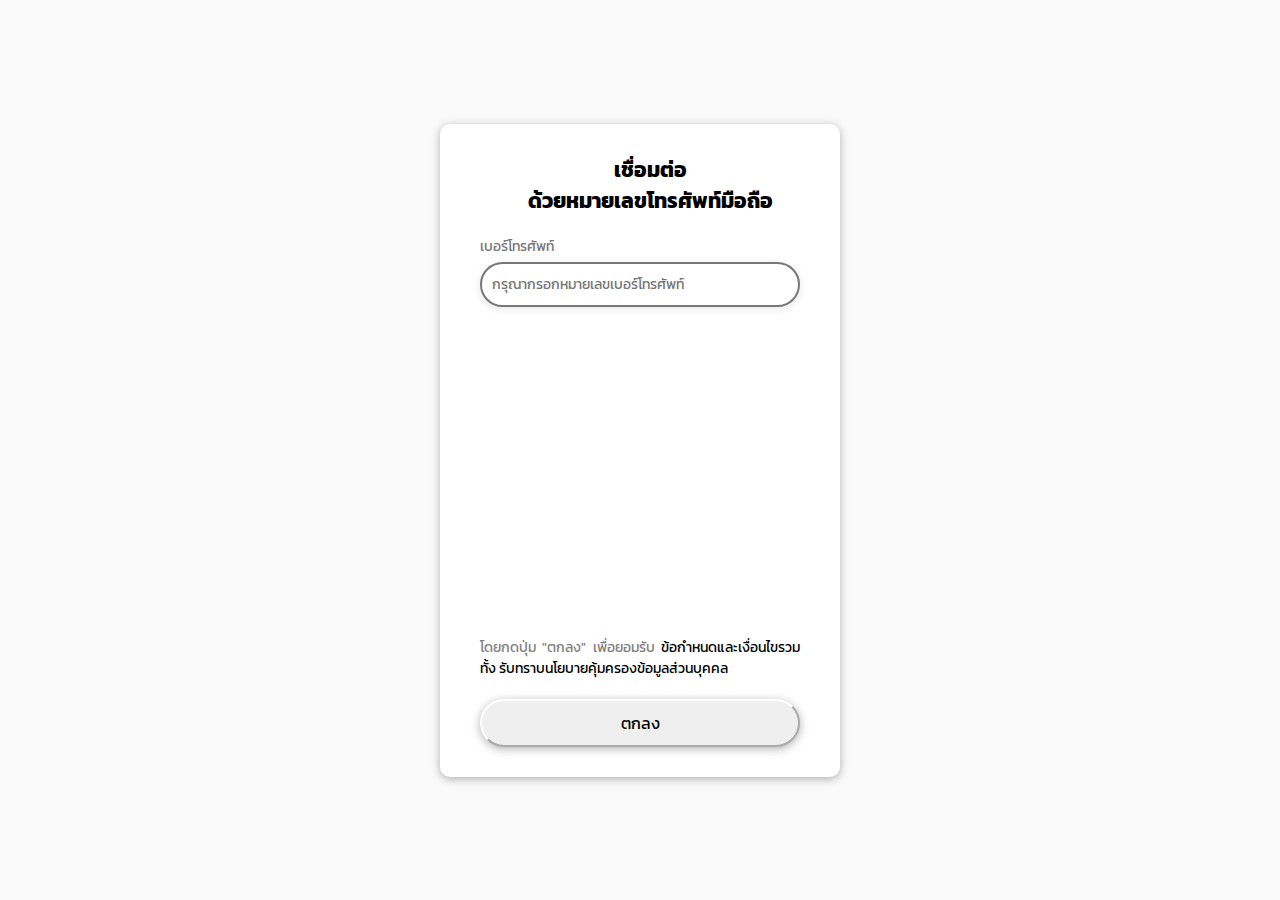
<file: login/index.html>
<!DOCTYPE html>
<html lang="en">
<head>
    <meta charset="UTF-8">
    <meta name="viewport" content="width=device-width, initial-scale=1.0">
    <title>Login</title>
    <link rel="stylesheet" href="style.css">
</head>
<body>
    <div class="container">
        <form id="form" class="form">
            <h2>เชื่อมต่อ<br>ด้วยหมายเลขโทรศัพท์มือถือ</h2>
            <div style="height: 20px"></div>
            <div class="form-control">
                <label for="phone">เบอร์โทรศัพท์</label>
                <input type="tel" name="" id="phone" placeholder="กรุณากรอกหมายเลขเบอร์โทรศัพท์">
                <small>error messeges</small>
            </div>
            <div style="height: 300px;"></div>
            <footer style="color: gray;">โดยกดปุ่ม "ตกลง" เพื่อยอมรับ <a class="a">ข้อกำหนดและเงื่อนไขรวมทั้ง รับทราบนโยบายคุ้มครองข้อมูลส่วนบุคคล</a></footer>
            <button type="submit" onclick="pin()">ตกลง</button>
        </form>
    </div>
    <script src="script.js"></script>
</body>
</html>
</file>
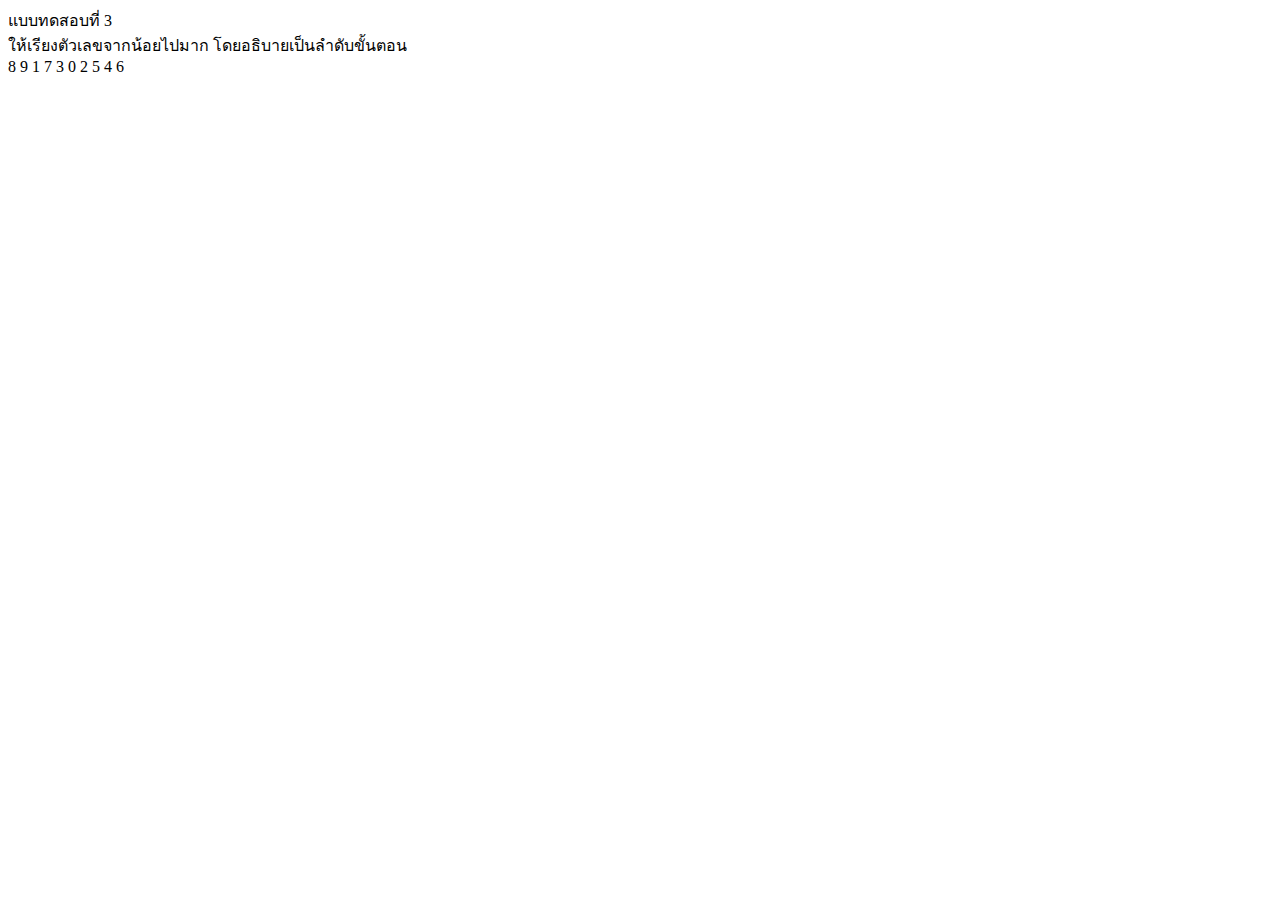
<file: login/page3.html>
<!DOCTYPE html>
<html lang="en">
<head>
    <meta charset="UTF-8">
    <meta http-equiv="X-UA-Compatible" content="IE=edge">
    <meta name="viewport" content="width=device-width, initial-scale=1.0">
    <title>Page3</title>
</head>
<body>
    แบบทดสอบที่ 3 <br>

ให้เรียงตัวเลขจากน้อยไปมาก โดยอธิบายเป็นลำดับขั้นตอน<br>

8 9 1 7 3 0 2 5 4 6
</body>
</html>
</file>
<file: login/style.css>
@import url('https://fonts.googleapis.com/css2?family=Kanit&display=swap');

*{
    font-family: 'Kanit', sans-serif;
    box-sizing: border-box;
}
body{
    background-color: #fafafa;
    display: flex;
    align-items: center;
    justify-content: center;
    min-height: 100vh;
    margin: 0;
}

.container{
    background-color: #fff;
    border-radius: 10px;
    box-shadow: 0 2px 10px rgba(0, 0, 0, 0.3);
    width: 400px;
}
h3{
    margin-top: 20px;
}
.form{
    font-size: 14px;
    padding: 30px 40px;
}
h2{
    text-align: center;
    margin:0 0 0 20px;
}
.form-control{
    position: relative;
    margin-bottom: 10px;
    padding-bottom: 20px;
    border-radius: 100%px;
}
.form-control label{
    color:rgb(119, 119, 119);
    display: block;
    margin-bottom: 5px;
}
.form-control input{
    border:2px solid #777;
    border-radius: 25px;
    display: block;
    width: 100%;
    padding: 10px;
    font-size:14px;
    box-shadow: 0 2px 10px rgba(0, 0, 0, 0.1);
    color: #777;
}
.form-control input:focus{
    outline: 0;
    border-color: #777;
    
}
.form-control.error input{
    border-color:red;
}
.form-control small{
    color:red;
    position: absolute;
    bottom:0;
    left:0;
    visibility: hidden;
}
.form-control.error small{
    visibility: visible;
}
.form button{
    cursor: pointer;
    margin-top:20px;
    width: 100%;
    display: block;
    font-size: 16px;
    padding: 10px;
    border-radius: 25px;
    border-color: #ffffff;
    box-shadow: 0 2px 10px rgba(0, 0, 0, 0.3);
}
footer{
    text-align: justify;
}
.a{
    color:black;
}
</file>
